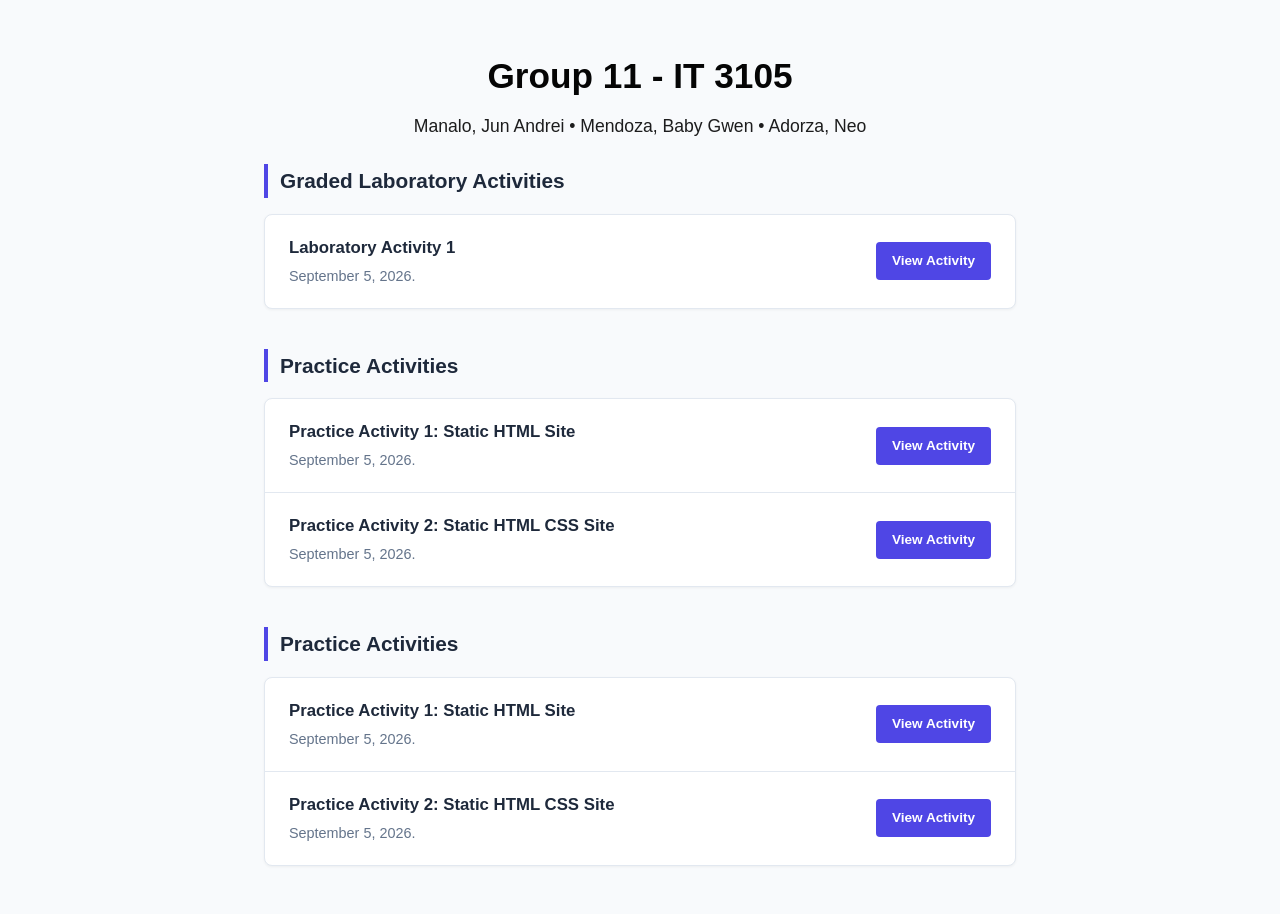
<file: index.html>
<!DOCTYPE html>
<html lang="en">
<head>
    <meta charset="UTF-8">
    <meta name="viewport" content="width=device-width, initial-scale=1.0">
    <title>Class Activity Repository</title>
    <link rel="stylesheet" href="style.css">
</head>
<body>

    <!-- Banner Header -->
    <header>
        <h1>Group 11 - IT 3105</h1>
        <p>Manalo, Jun Andrei &bull; Mendoza, Baby Gwen &bull; Adorza, Neo</p>
    </header>

    <!-- Main Content Area -->
    <main>
        
        <!-- Section: Current Module -->
        <!-- Graded Laboratory Activities -->

        <h2 class="section-title">Graded Laboratory Activities</h2>
        <ul class="activity-list">
            <li>
                <span class="activity-info">
                    <strong>Laboratory Activity 1</strong>
                    <p>September 5, 2026.</p>
                </span>
                <a href="laboratory activities/index.html" class="btn">View Activity</a>
            </li>
        </ul>

        <!-- Practice Activities -->

        <h2 class="section-title">Practice Activities</h2>
        <ul class="activity-list">
            <li>
                <span class="activity-info">
                    <strong>Practice Activity 1: Static HTML Site</strong>
                    <p>September 5, 2026.</p>
                </span>
                <a href="#" class="btn">View Activity</a>
            </li>
            <li>
                <span class="activity-info">
                    <strong>Practice Activity 2: Static HTML CSS Site</strong>
                    <p>September 5, 2026.</p>
                </span>
                <a href="#" class="btn">View Activity</a>
            </li>
        </ul>

        <!-- Class Hands-On Activities -->

        <h2 class="section-title">Practice Activities</h2>
        <ul class="activity-list">
            <li>
                <span class="activity-info">
                    <strong>Practice Activity 1: Static HTML Site</strong>
                    <p>September 5, 2026.</p>
                </span>
                <a href="#" class="btn">View Activity</a>
            </li>
            <li>
                <span class="activity-info">
                    <strong>Practice Activity 2: Static HTML CSS Site</strong>
                    <p>September 5, 2026.</p>
                </span>
                <a href="#" class="btn">View Activity</a>
            </li>
        </ul>

    </main>

</body>
</html>
</file>
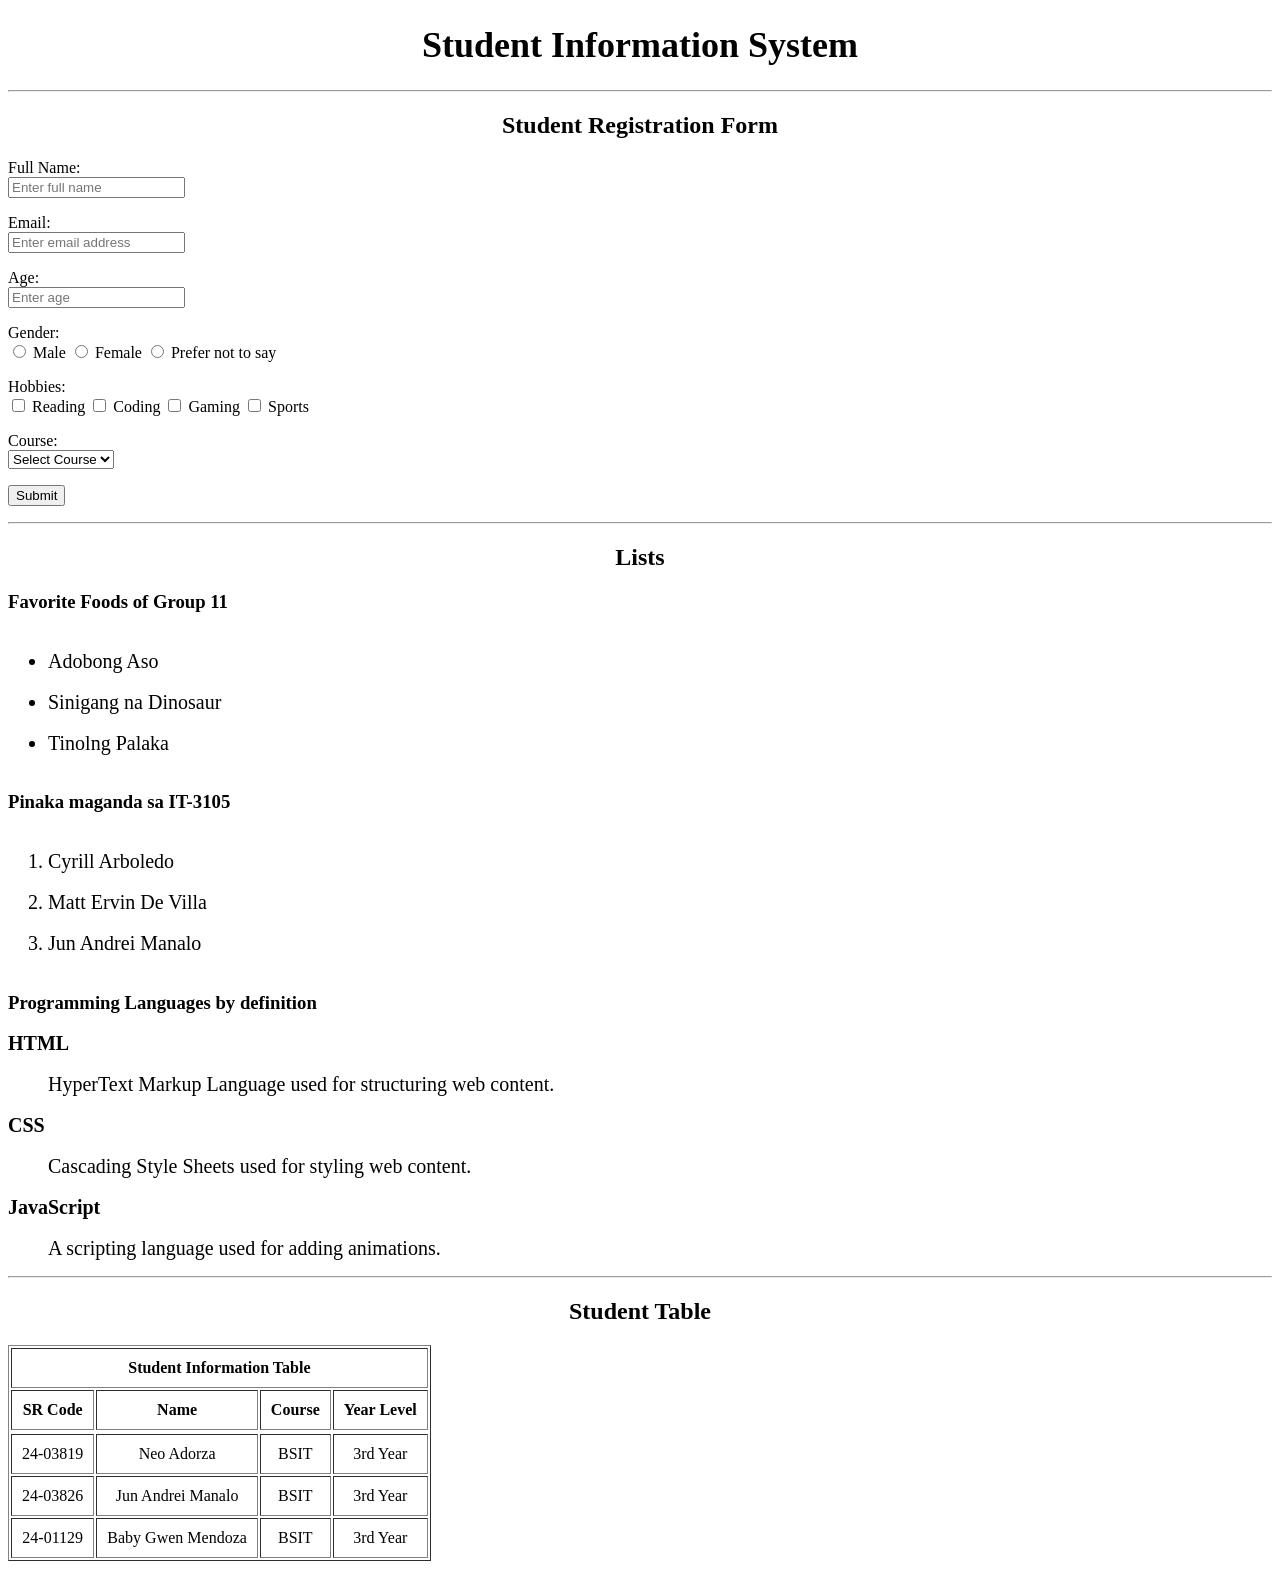
<file: laboratory activities/index.html>
<!DOCTYPE html>
<html lang="en">
<head>
    <meta charset="UTF-8">
    <meta name="viewport" content="width=device-width, initial-scale=1.0">
    <title>Student Portal & Registration</title>
    <link rel="stylesheet" href="style.css">
</head>
<body>

    <!-- Header -->
    <header>
        <h1>Student Information System</h1>
        <hr>
    </header>

    <main>
        <!-- Student Registration Form -->
        <section id="registration-form">
            <h2>Student Registration Form</h2>
            <form>
                <p>
                    <label for="fullname">Full Name:</label><br>
                    <input type="text" id="fullname" name="fullname" placeholder="Enter full name" required>
                </p>
                <p>
                    <label for="email">Email:</label><br>
                    <input type="email" id="email" name="email" placeholder="Enter email address" required>
                </p>
                <p>
                    <label for="age">Age:</label><br>
                    <input type="text" id="age" name="age" placeholder="Enter age" required>
                </p>
                <p>
                    <label>Gender:</label><br>
                    <input type="radio" id="male" name="gender" value="Male" required>
                    <label for="male">Male</label>

                    <input type="radio" id="female" name="gender" value="Female">
                    <label for="female">Female</label>

                    <input type="radio" id="other" name="gender" value="Other">
                    <label for="other">Prefer not to say</label>
                </p>

                <!-- Hobbies -->
                <p>
                    <label>Hobbies:</label><br>
                    <input type="checkbox" id="reading" name="hobbies" value="Reading">
                    <label for="reading">Reading</label>

                    <input type="checkbox" id="coding" name="hobbies" value="Coding">
                    <label for="coding">Coding</label>

                    <input type="checkbox" id="gaming" name="hobbies" value="Gaming">
                    <label for="gaming">Gaming</label>

                    <input type="checkbox" id="sports" name="hobbies" value="Sports">
                    <label for="sports">Sports</label>
                </p>

                <!-- Course Dropdown -->
                <p>
                    <label for="course">Course:</label><br>
                    <select id="course" name="course" required>
                        <option value="">Select Course</option>
                        <option value="BSIT">BSIT</option>
                        <option value="BSCS">BSCS</option>
                        <option value="BSIS">BSME</option>
                        <option value="BSEMC">BSCE</option>
                    </select>
                </p>
                <p>
                    <button type="submit">Submit</button>
                </p>
            </form>
        </section>

        <hr>

        <!-- Lists -->
        <section id="lists-section">
            <h2>Lists</h2>

            <!-- Unordered List <ul> -->
            <h3>Favorite Foods of Group 11</h3>
            <ul><br>
                <li>Adobong Aso</li><br>
                <li>Sinigang na Dinosaur</li><br>
                <li>Tinolng Palaka</li><br>
            </ul>

            <!-- Ordered List -->
            <h3>Pinaka maganda sa IT-3105</h3>
            <ol><br>
                <li>Cyrill Arboledo</li><br>
                <li>Matt Ervin De Villa</li><br>
                <li>Jun Andrei Manalo</li><br>
            </ol>

            <!-- Description List -->
            <h3>Programming Languages by definition</h3>
            <dl>
                <dt><strong>HTML</strong></dt><br>
                <dd>HyperText Markup Language used for structuring web content.</dd><br>

                <dt><strong>CSS</strong></dt><br>
                <dd>Cascading Style Sheets used for styling web content.</dd><br>

                <dt><strong>JavaScript</strong></dt><br>
                <dd>A scripting language used for adding animations.</dd>
            </dl>
        </section>

        <hr>

        <!-- Table -->
        <section id="table-section">
            <h2>Student Table</h2>
            <table style="text-align: center;" border="1" cellpadding="10">
                    <tr>
                        <th colspan="4">Student Information Table</th>
                    </tr>
                    <tr>
                        <th>SR Code</th>
                        <th>Name</th>
                        <th>Course</th>
                        <th>Year Level</th>
                    </tr>
                    <tr>
                    </tr>
                    <tr>
                        <td>24-03819</td>
                        <td>Neo Adorza</td>
                        <td>BSIT</td>
                        <td>3rd Year</td>
                    </tr>
                    <tr>
                        <td>24-03826</td>
                        <td>Jun Andrei Manalo</td>
                        <td>BSIT</td>
                        <td>3rd Year</td>
                    </tr>
                    <tr>
                        <td>24-01129</td>
                        <td>Baby Gwen Mendoza</td>
                        <td>BSIT</td>
                        <td>3rd Year</td>
                    </tr>
            </table>
        </section>
    </main>

</body>
</html>
</file>
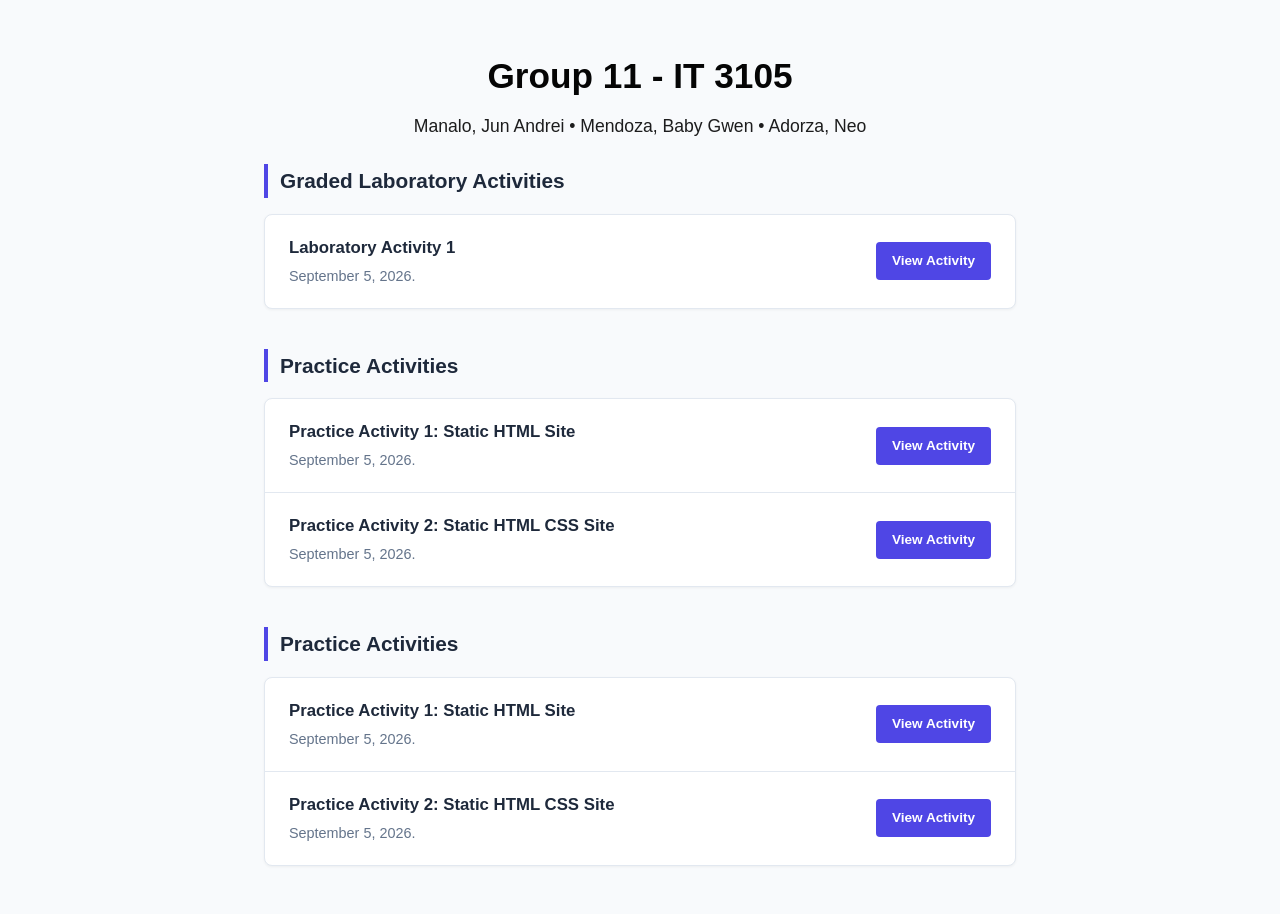
<file: practice activities/index.html>
<!DOCTYPE html>
<html lang="en">
<head>
    <meta charset="UTF-8">
    <meta name="viewport" content="width=device-width, initial-scale=1.0">
    <title>Class Activity Repository</title>
    <link rel="stylesheet" href="style.css">
</head>
<body>

    <!-- Banner Header -->
    <header>
        <h1>Group 11 - IT 3105</h1>
        <p>Manalo, Jun Andrei &bull; Mendoza, Baby Gwen &bull; Adorza, Neo</p>
    </header>

    <!-- Main Content Area -->
    <main>
        
        <!-- Section: Current Module -->
        <!-- Graded Laboratory Activities -->

        <h2 class="section-title">Graded Laboratory Activities</h2>
        <ul class="activity-list">
            <li>
                <span class="activity-info">
                    <strong>Laboratory Activity 1</strong>
                    <p>September 5, 2026.</p>
                </span>
                <a href="WebSys-PracticeSite/laboratory activities/index.html" class="btn">View Activity</a>
            </li>
        </ul>

        <!-- Practice Activities -->

        <h2 class="section-title">Practice Activities</h2>
        <ul class="activity-list">
            <li>
                <span class="activity-info">
                    <strong>Practice Activity 1: Static HTML Site</strong>
                    <p>September 5, 2026.</p>
                </span>
                <a href="#" class="btn">View Activity</a>
            </li>
            <li>
                <span class="activity-info">
                    <strong>Practice Activity 2: Static HTML CSS Site</strong>
                    <p>September 5, 2026.</p>
                </span>
                <a href="#" class="btn">View Activity</a>
            </li>
        </ul>

        <!-- Class Hands-On Activities -->

        <h2 class="section-title">Practice Activities</h2>
        <ul class="activity-list">
            <li>
                <span class="activity-info">
                    <strong>Practice Activity 1: Static HTML Site</strong>
                    <p>September 5, 2026.</p>
                </span>
                <a href="#" class="btn">View Activity</a>
            </li>
            <li>
                <span class="activity-info">
                    <strong>Practice Activity 2: Static HTML CSS Site</strong>
                    <p>September 5, 2026.</p>
                </span>
                <a href="#" class="btn">View Activity</a>
            </li>
        </ul>

    </main>

</body>
</html>
</file>
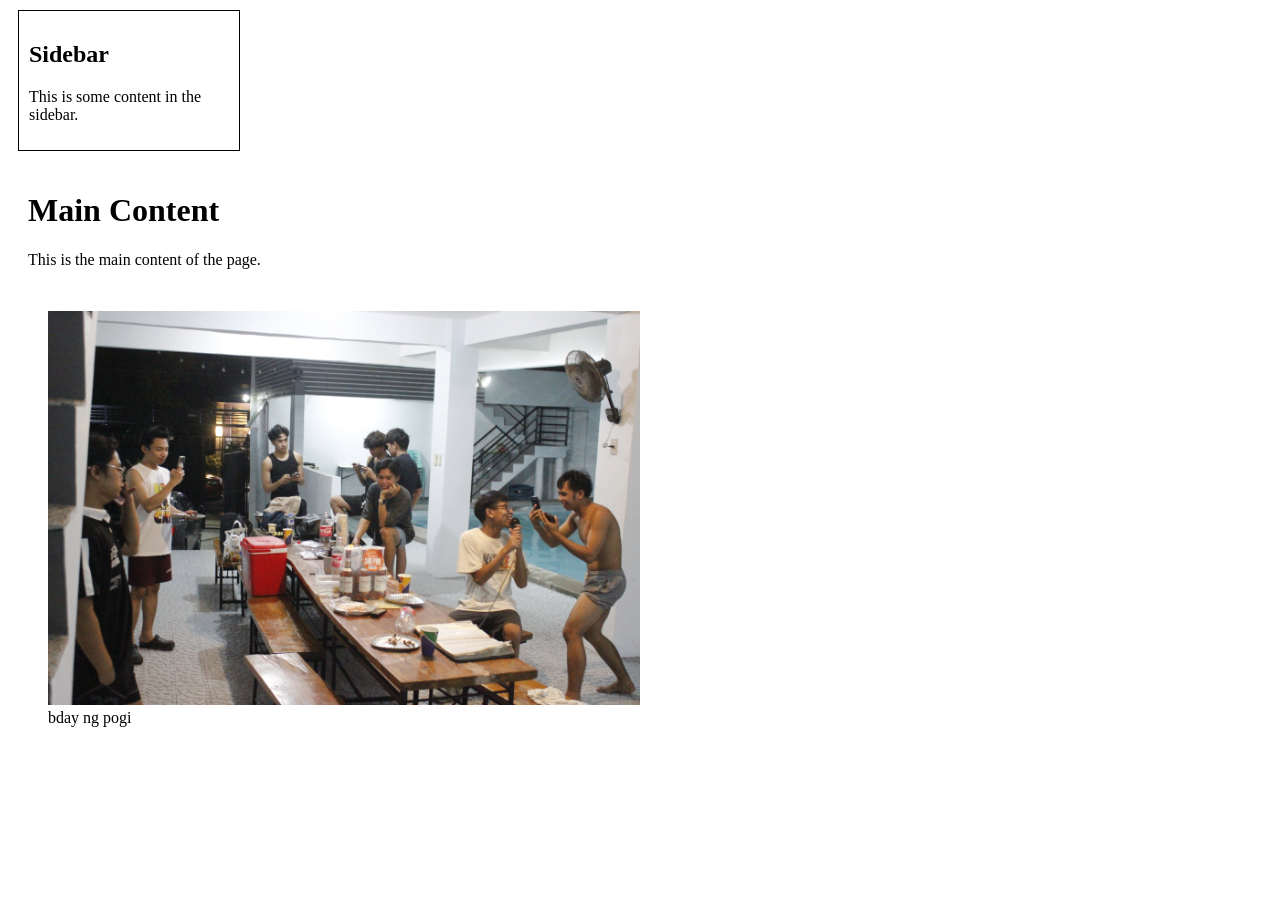
<file: practice activities/practice 1 html aside.html>
<!DOCTYPE html>
<html lang="en">
<head>
    <meta charset="UTF-8">
    <meta name="viewport" content="width=device-width, initial-scale=1.0">
    <title>Document</title>

    <style>
        main {
            padding: 10px;
            margin: 10px;
        }

        aside {
            width: 200px;
            border: 1px solid black;
            padding: 10px;
            margin: 10px;
            float: top;
            float: top;
        }
    </style>
</head>
<body>
    <aside>
        <h2>Sidebar</h2>
        <p>This is some content in the sidebar.</p>
    </aside>
    
    <main>
        <h1>Main Content</h1>
        <p>This is the main content of the page.</p>
    </main>
    <figure>
        <img src="bday.jpg" alt="" width="50%"">
        <figcaption>bday ng pogi</figcaption>
    </figure>

    

</body>
</html>
</file>
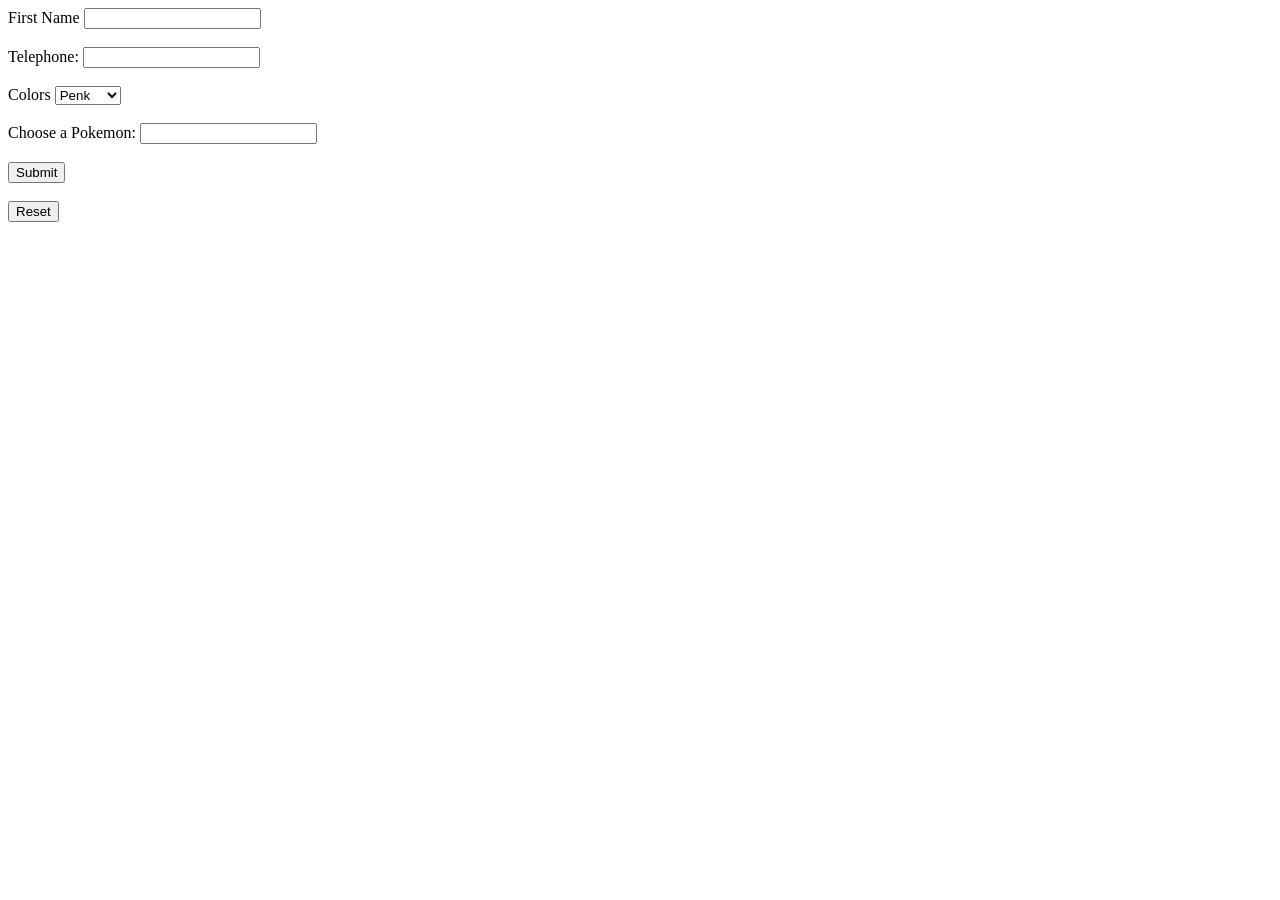
<file: practice activities/practice 1 html forms.html>
<!DOCTYPE html>
<html lang="en">
<head>
    <meta charset="UTF-8">
    <meta name="viewport" content="width=device-width, initial-scale=1.0">
    <title>Document</title>
</head>
<body>
    
    <form>
        <label for="firstname">First Name</label>
        <input type="text" name="firstname" id="firstname">
        <br>
        <br>
        <label for="tel">Telephone:</label>
            <input type="tel" id="phone" pattern="[0-9] {4}-[0-9]{3}[0-9]{4}">
        <br>
        <br>

        <label for="colors">Colors</label>
        <select id="colors">
            <option value="pink">Penk</option>
            <option value="blue">Blu</option>
            <option value="green">Ngreen</option>
            <option value="red">Red</option>
        </select>
        <br>
        <br>

        <label for="poke-choice">Choose a Pokemon:</label>
        <input list="poke-opts" id="poke-choice" name="poke-choice">
        <datalist id="poke-opts">
            <option value="Pikachu"></option>
            <option value="Charmander"></option>
            <option value="Bulbasaur"></option>
            <option value="Squirtle"></option>
        </datalist>

        <br>
        <br>
        <button type="submit">Submit</button>

        <br>
        <br>
        <button type="reset" value="Clear All">Reset</button>

    </form>

</body>
</html>
</file>
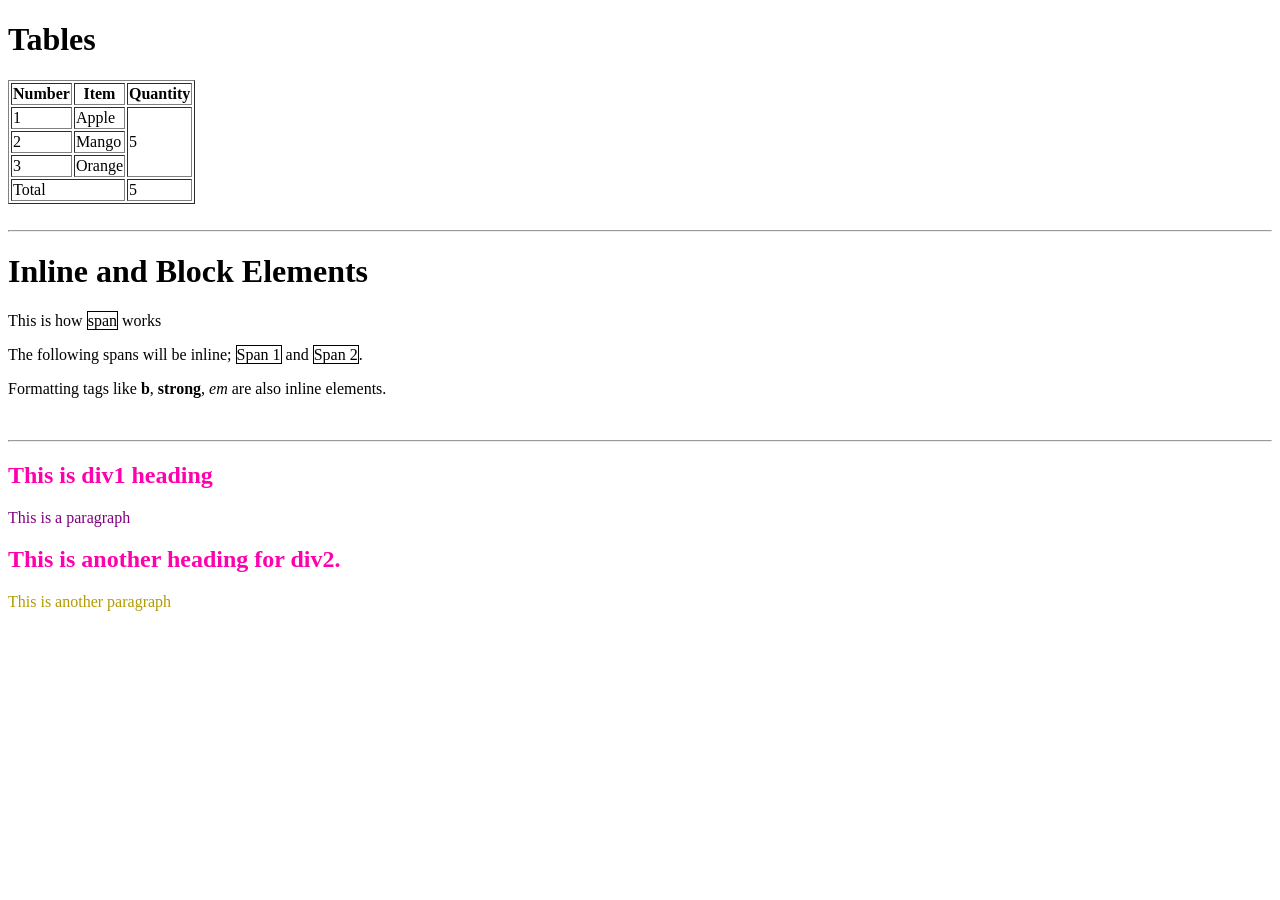
<file: practice activities/practice1.html>
<!DOCTYPE html>
<html lang="en">
    <head>
    <meta charset="UTF-8">
    <meta name="viewport" content="width=device-width, initial-scale=1.0">
    <title>Example 7 - Inline Elements</title>
    <link rel="stylesheet" href="practice1.css">
</head>
<body>

    <h1>Tables</h1>

    <table border='1'>
        <tr>
            <th>Number</th>
            <th>Item</th>
            <th>Quantity</th>
        </tr>
        <tr>
            <td>1</td>
            <td>Apple</td>
            <td rowspan="3">5</td>
        </tr>
        <tr>
            <td>2</td>
            <td>Mango</td>
        </tr>
        <tr>
            <td>3</td>
            <td>Orange</td>
        </tr>
        <tr>
            <td colspan="2">Total</td>
            <td>5</td>
        </tr>
    </table>

    <br>
    <hr>

    <h1>Inline and Block Elements</h1>

    <p>This is how <span>span</span> works</p>
    <p>The following spans will be inline; <span>Span 1</span> and <span>Span 2</span>.</p>
    <p>Formatting tags like <b>b</b>, <strong>strong</strong>, <em>em</em> are also inline elements.</p>

    <br>
    <hr>

    <div class="div1">
        <h2>This is div1 heading</h2>
        <p>This is a paragraph</p>
    </div>

    <div class="div2">
        <h2>This is another heading for div2.</h2>
        <p>This is another paragraph</p>
    </div>

</body>
</html>
</file>
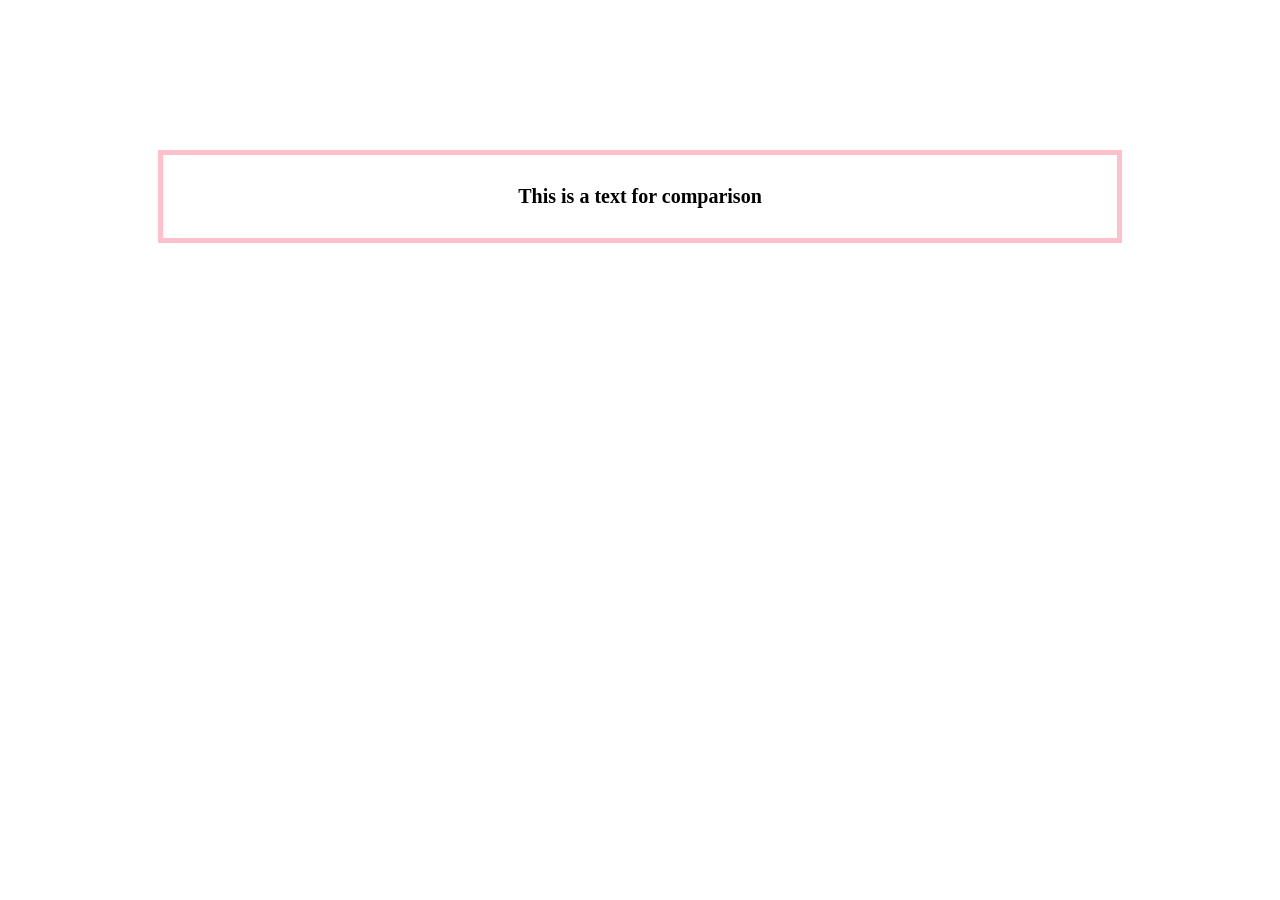
<file: practice activities/test.html>
<!DOCTYPE html>
<html lang="en">
<head>
    <meta charset="UTF-8">
    <meta name="viewport" content="width=device-width, initial-scale=1.0">
    <title>Document</title>

    <style>
        .box p {
            font-size: 20px;
            font-weight: bold;
            border: 5px solid pink;
            margin: 150px;
            text-align: center;
            padding: 30px;
        }
    </style>

</head>
<body>
    
    <div class="box">
        <p>This is a text for comparison</p>
    </div>

</body>
</html>
</file>
<file: style.css>
:root {
    --primary: #4f46e5;
    --primary-dark: #4338ca;
    --bg-color: #f8fafc;
    --card-bg: #ffffff;
    --text-main: #1e293b;
    --text-muted: #64748b;
    --border-color: #e2e8f0;
}

* {
    margin: 0;
    padding: 0;
    box-sizing: border-box;
    font-family: 'Segoe UI', Tahoma, Geneva, Verdana, sans-serif;
}

body {
    background-color: var(--bg-color);
    color: var(--text-main);
    line-height: 1.6;
}

/* Banner Header */
header {
    color: rgb(5, 5, 5);
    padding: 3rem 2rem;
    text-align: center;
}

header h1 {
    font-size: 2.2rem;
    margin-bottom: 0.5rem;
}

header p {
    font-size: 1.1rem;
    opacity: 0.9;
    max-width: 600px;
    margin: 0 auto;
}

/* Main Container */
main {
    max-width: 800px;
    margin: -1.5rem auto 3rem auto;
    padding: 0 1.5rem;
}

/* Section Styling */
.section-title {
    font-size: 1.3rem;
    margin-bottom: 1rem;
    color: var(--text-main);
    border-left: 4px solid var(--primary);
    padding-left: 0.75rem;
}

/* Simple List Styling */
.activity-list {
    list-style: none;
    background: var(--card-bg);
    border: 1px solid var(--border-color);
    border-radius: 8px;
    box-shadow: 0 1px 3px 0 rgba(0, 0, 0, 0.05);
    margin-bottom: 2.5rem;
    overflow: hidden;
}

.activity-list li {
    display: flex;
    justify-content: space-between;
    align-items: center;
    padding: 1.25rem 1.5rem;
    border-bottom: 1px solid var(--border-color);
    gap: 1rem;
}

.activity-list li:last-child {
    border-bottom: none;
}

.activity-info strong {
    display: block;
    font-size: 1.05rem;
    color: var(--text-main);
    margin-bottom: 0.2rem;
}

.activity-info p {
    color: var(--text-muted);
    font-size: 0.9rem;
}

/* Buttons */
.btn {
    display: inline-block;
    background-color: var(--primary);
    color: white;
    padding: 0.5rem 1rem;
    border-radius: 4px;
    text-decoration: none;
    font-size: 0.85rem;
    font-weight: 600;
    white-space: nowrap;
    transition: background-color 0.2s;
}

.btn:hover {
    background-color: var(--primary-dark);
}

.btn.secondary {
    background-color: #e2e8f0;
    color: var(--text-main);
}

.btn.secondary:hover {
    background-color: #cbd5e1;
}

/* Footer */
footer {
    text-align: center;
    padding: 2rem;
    color: var(--text-muted);
    font-size: 0.85rem;
    border-top: 1px solid var(--border-color);
    background: white;
}
</file>
<file: laboratory activities/style.css>
h1, h2 {
    text-align: center;
}
h1 {
    font-size: 36px;
}
h2 {
    font-size: 24px;
}
#table-section {
    margin-left: auto;
    margin-right: auto;
}
li, dt, dd {
    font-size: 20px;
}
</file>
<file: practice activities/style.css>
:root {
    --primary: #4f46e5;
    --primary-dark: #4338ca;
    --bg-color: #f8fafc;
    --card-bg: #ffffff;
    --text-main: #1e293b;
    --text-muted: #64748b;
    --border-color: #e2e8f0;
}

* {
    margin: 0;
    padding: 0;
    box-sizing: border-box;
    font-family: 'Segoe UI', Tahoma, Geneva, Verdana, sans-serif;
}

body {
    background-color: var(--bg-color);
    color: var(--text-main);
    line-height: 1.6;
}

/* Banner Header */
header {
    color: rgb(5, 5, 5);
    padding: 3rem 2rem;
    text-align: center;
}

header h1 {
    font-size: 2.2rem;
    margin-bottom: 0.5rem;
}

header p {
    font-size: 1.1rem;
    opacity: 0.9;
    max-width: 600px;
    margin: 0 auto;
}

/* Main Container */
main {
    max-width: 800px;
    margin: -1.5rem auto 3rem auto;
    padding: 0 1.5rem;
}

/* Section Styling */
.section-title {
    font-size: 1.3rem;
    margin-bottom: 1rem;
    color: var(--text-main);
    border-left: 4px solid var(--primary);
    padding-left: 0.75rem;
}

/* Simple List Styling */
.activity-list {
    list-style: none;
    background: var(--card-bg);
    border: 1px solid var(--border-color);
    border-radius: 8px;
    box-shadow: 0 1px 3px 0 rgba(0, 0, 0, 0.05);
    margin-bottom: 2.5rem;
    overflow: hidden;
}

.activity-list li {
    display: flex;
    justify-content: space-between;
    align-items: center;
    padding: 1.25rem 1.5rem;
    border-bottom: 1px solid var(--border-color);
    gap: 1rem;
}

.activity-list li:last-child {
    border-bottom: none;
}

.activity-info strong {
    display: block;
    font-size: 1.05rem;
    color: var(--text-main);
    margin-bottom: 0.2rem;
}

.activity-info p {
    color: var(--text-muted);
    font-size: 0.9rem;
}

/* Buttons */
.btn {
    display: inline-block;
    background-color: var(--primary);
    color: white;
    padding: 0.5rem 1rem;
    border-radius: 4px;
    text-decoration: none;
    font-size: 0.85rem;
    font-weight: 600;
    white-space: nowrap;
    transition: background-color 0.2s;
}

.btn:hover {
    background-color: var(--primary-dark);
}

.btn.secondary {
    background-color: #e2e8f0;
    color: var(--text-main);
}

.btn.secondary:hover {
    background-color: #cbd5e1;
}

/* Footer */
footer {
    text-align: center;
    padding: 2rem;
    color: var(--text-muted);
    font-size: 0.85rem;
    border-top: 1px solid var(--border-color);
    background: white;
}
</file>
<file: practice activities/practice1.css>
span {
    border: 1px solid black;
}

h2 {
    color: rgb(255, 0, 174);
}

.div1 {
    color: purple;
}
.div2 {
    color: rgb(177, 155, 0);
}
</file>
